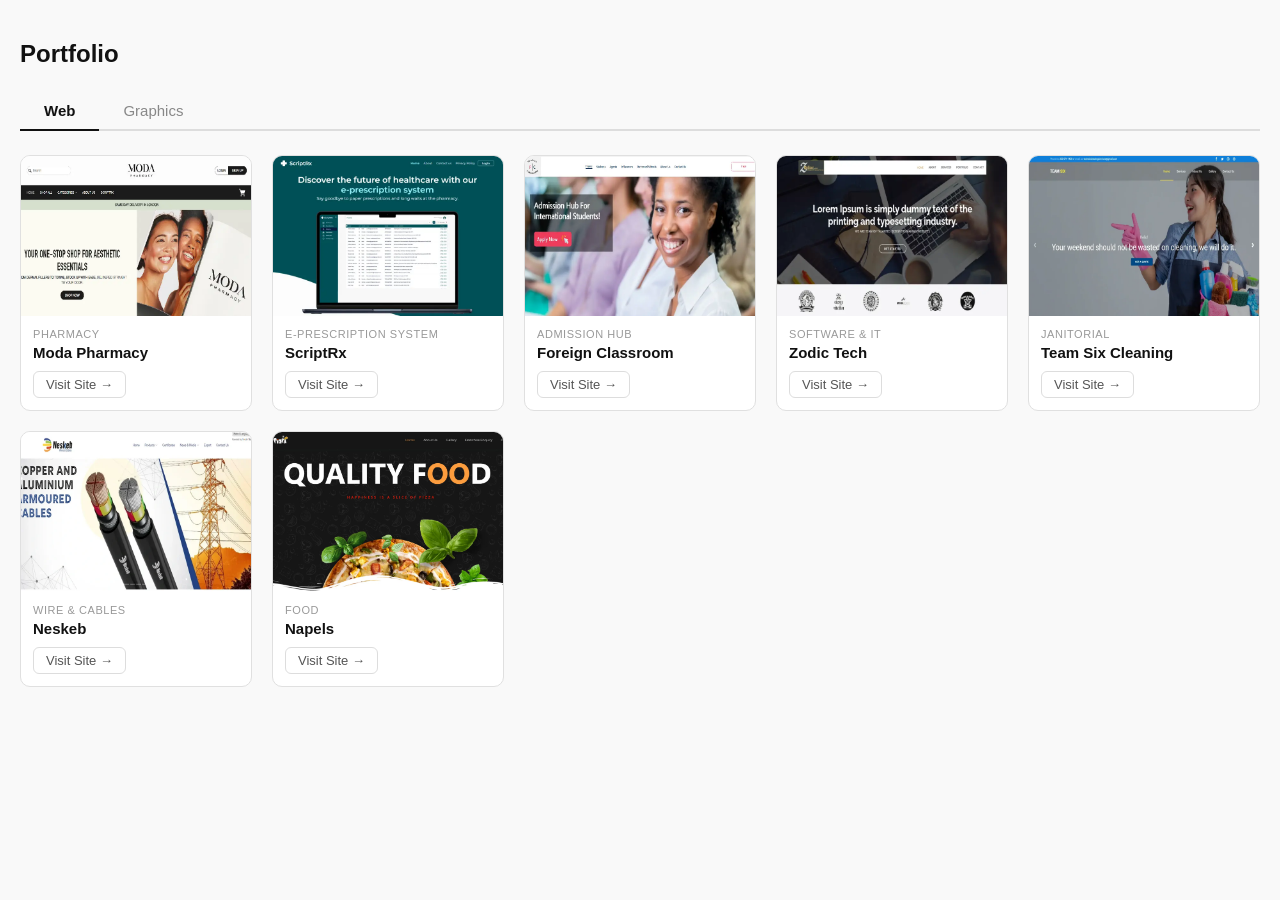
<file: portfolio-tabs.html>
<!DOCTYPE html>
<html lang="en">
<head>
    <meta charset="UTF-8">
    <meta name="viewport" content="width=device-width, initial-scale=1.0">
    <title>Portfolio</title>
    <style>
        * { margin: 0; padding: 0; box-sizing: border-box; }

        body {
            font-family: sans-serif;
            padding: 40px 20px;
            background: #f9f9f9;
        }

        h2 {
            font-size: 24px;
            margin-bottom: 24px;
            color: #111;
        }

        /* --- Tabs --- */
        .tabs {
            display: flex;
            border-bottom: 2px solid #ddd;
            margin-bottom: 24px;
        }

        .tab-btn {
            padding: 10px 24px;
            background: none;
            border: none;
            font-size: 15px;
            cursor: pointer;
            color: #888;
            border-bottom: 2px solid transparent;
            margin-bottom: -2px;
        }

        .tab-btn.active {
            color: #111;
            font-weight: bold;
            border-bottom: 2px solid #111;
        }

        /* --- Tab content --- */
        .tab-panel { display: none; }
        .tab-panel.active { display: grid; grid-template-columns: repeat(auto-fill, minmax(220px, 1fr)); gap: 20px; }

        /* --- Cards --- */
        .card {
            background: #fff;
            border: 1px solid #e0e0e0;
            border-radius: 10px;
            overflow: hidden;
        }

        .card img {
            width: 100%;
            height: 160px;
            object-fit: cover;
            display: block;
            background: #eee;
        }

        .card-body { padding: 12px; }

        .card-cat {
            font-size: 11px;
            color: #999;
            text-transform: uppercase;
            letter-spacing: 0.05em;
            margin-bottom: 4px;
        }

        .card-title {
            font-size: 15px;
            font-weight: 600;
            color: #111;
            margin-bottom: 10px;
        }

        .card-link {
            font-size: 13px;
            color: #555;
            text-decoration: none;
            border: 1px solid #ddd;
            border-radius: 6px;
            padding: 5px 12px;
            display: inline-block;
        }

        .card-link:hover { background: #f0f0f0; }
    </style>
</head>
<body>

    <h2>Portfolio</h2>

    <!-- Tab Buttons -->
    <div class="tabs">
        <button class="tab-btn active" onclick="showTab('web', this)">Web</button>
        <button class="tab-btn" onclick="showTab('graphics', this)">Graphics</button>
    </div>

    <!-- Web Tab -->
    <div id="web" class="tab-panel active">

        <div class="card">
            <img src="images/portfolio/moda.webp" alt="Moda Pharmacy">
            <div class="card-body">
                <div class="card-cat">Pharmacy</div>
                <div class="card-title">Moda Pharmacy</div>
                <a href="https://www.modapharmacy.co.uk/" target="_blank" class="card-link">Visit Site →</a>
            </div>
        </div>

        <div class="card">
            <img src="images/portfolio/scriptrx.webp" alt="ScriptRx">
            <div class="card-body">
                <div class="card-cat">E-prescription System</div>
                <div class="card-title">ScriptRx</div>
                <a href="https://scriptrx.co.uk/" target="_blank" class="card-link">Visit Site →</a>
            </div>
        </div>

        <div class="card">
            <img src="images/portfolio/foreignclassroom.webp" alt="Foreign Classroom">
            <div class="card-body">
                <div class="card-cat">Admission Hub</div>
                <div class="card-title">Foreign Classroom</div>
                <a href="https://foreignclassroom.com/" target="_blank" class="card-link">Visit Site →</a>
            </div>
        </div>

        <div class="card">
            <img src="images/portfolio/website-zodic.webp" alt="Zodic Tech">
            <div class="card-body">
                <div class="card-cat">Software & IT</div>
                <div class="card-title">Zodic Tech</div>
                <a href="https://visalpradarshni.github.io/website-zodic/" target="_blank" class="card-link">Visit Site →</a>
            </div>
        </div>

        <div class="card">
            <img src="images/portfolio/teamsixcleaning.webp" alt="Team Six Cleaning">
            <div class="card-body">
                <div class="card-cat">Janitorial</div>
                <div class="card-title">Team Six Cleaning</div>
                <a href="https://teamsixcleaning.com/" target="_blank" class="card-link">Visit Site →</a>
            </div>
        </div>

        <div class="card">
            <img src="images/portfolio/neskeb.webp" alt="Neskeb">
            <div class="card-body">
                <div class="card-cat">Wire & Cables</div>
                <div class="card-title">Neskeb</div>
                <a href="https://www.neskeb.com/" target="_blank" class="card-link">Visit Site →</a>
            </div>
        </div>

        <div class="card">
            <img src="images/portfolio/napels.webp" alt="Napels">
            <div class="card-body">
                <div class="card-cat">Food</div>
                <div class="card-title">Napels</div>
                <a href="https://naplespizza.in/" target="_blank" class="card-link">Visit Site →</a>
            </div>
        </div>

    </div>

    <!-- Graphics Tab -->
    <div id="graphics" class="tab-panel">

        <div class="card">
            <img src="images/portfolio/blueclub.webp" alt="Blue Club">
            <div class="card-body">
                <div class="card-cat">Branding</div>
                <div class="card-title">Blue Club's</div>
                <a href="https://blueclub.in/" target="_blank" class="card-link">Visit Site →</a>
            </div>
        </div>

        <div class="card">
            <img src="images/portfolio/halfio.webp" alt="Halfio">
            <div class="card-body">
                <div class="card-cat">App Branding</div>
                <div class="card-title">Halfio</div>
                <a href="https://visalpradarshni.github.io/Helfio" target="_blank" class="card-link">Visit Site →</a>
            </div>
        </div>

        <div class="card">
            <img src="images/portfolio/tizzytheelf.webp" alt="Tizzy Theelf">
            <div class="card-body">
                <div class="card-cat">App Design</div>
                <div class="card-title">Tizzy Theelf</div>
                <a href="https://tizzytheelf.app/" target="_blank" class="card-link">Visit Site →</a>
            </div>
        </div>

    </div>

    <script>
        function showTab(id, btn) {
            // Hide all panels
            document.querySelectorAll('.tab-panel').forEach(p => p.classList.remove('active'));
            // Remove active from all buttons
            document.querySelectorAll('.tab-btn').forEach(b => b.classList.remove('active'));
            // Show selected
            document.getElementById(id).classList.add('active');
            btn.classList.add('active');
        }
    </script>

</body>
</html>
</file>
